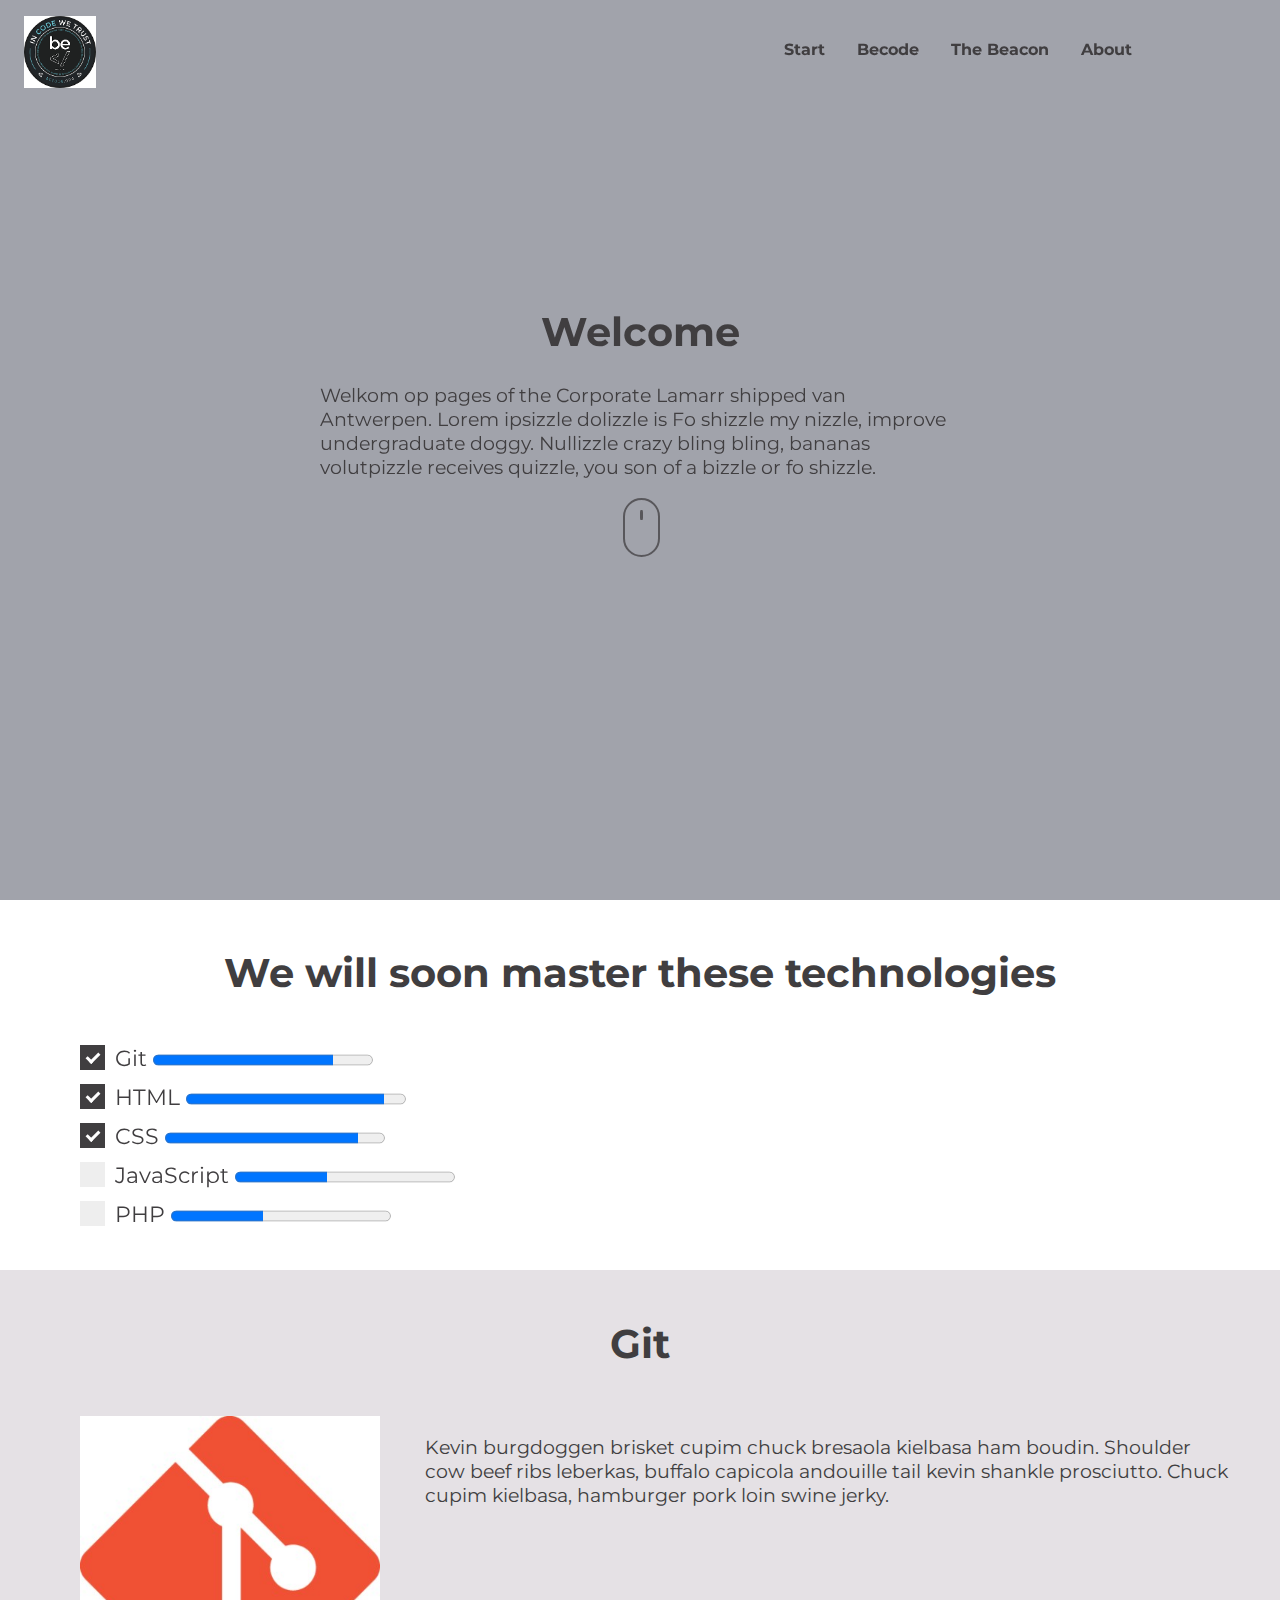
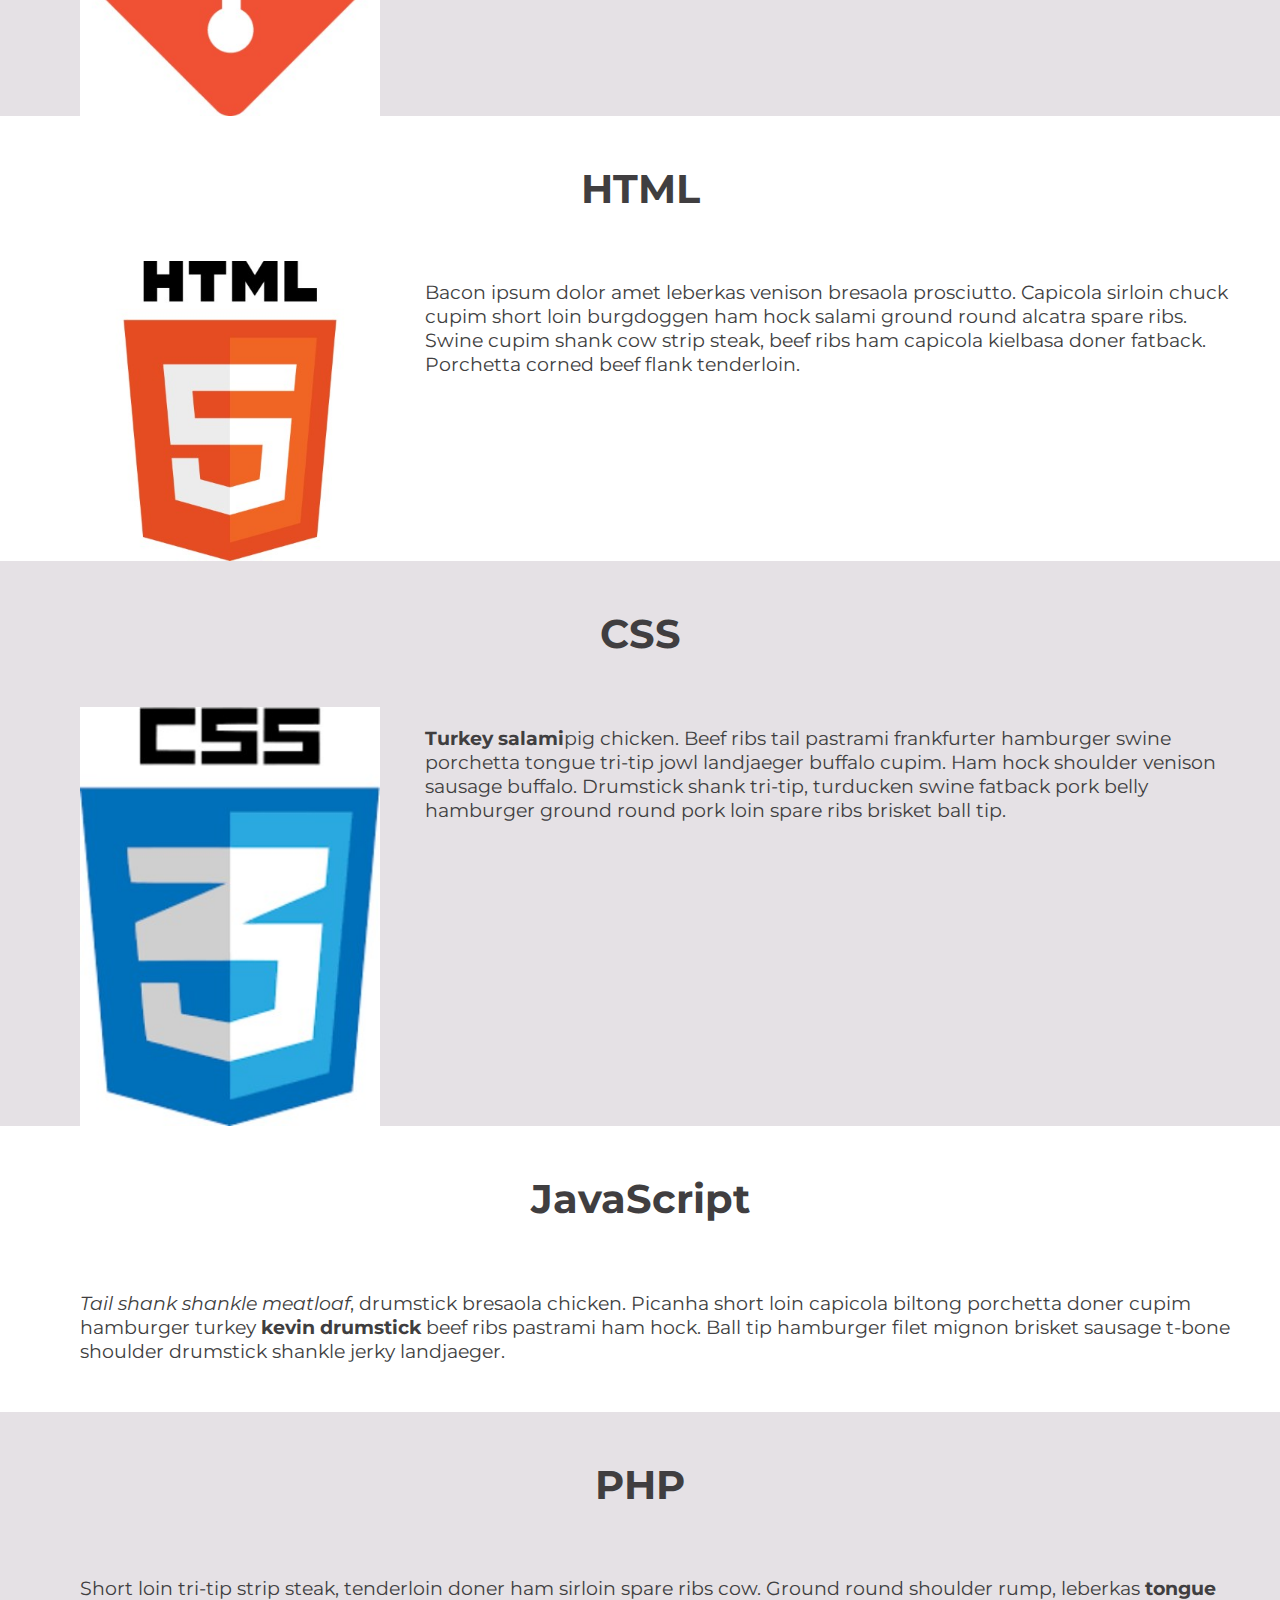
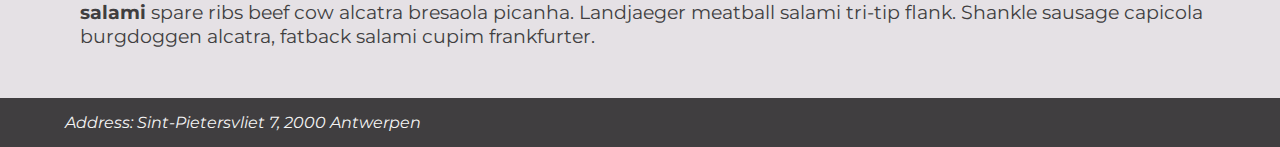
<file: index.html>
<html lang="en">
<head>
    <meta charset="UTF-8">
    <meta name="viewport" content="width=device-width, initial-scale=1.0">
    <meta http-equiv="X-UA-Compatible" content="ie=edge">
    <link href="https://fonts.googleapis.com/css?family=Montserrat" rel="stylesheet">
    <link rel="stylesheet" href="css/style.css">
    <title>Antwerp Lamarr</title>
</head>
<body>
    <div id="wrapper">
       
      <nav class="navbar">   
          <a class="logo" href="#"><img src="images/logo.png" alt="logo"/></a>
            
                  <div id="navi">
                      <ul class="navlist">
                          <li class="nav-item active">
                            <a class="nav-link" href="index.html">Start</a>
                          </li>
                          <li class="nav-item">
                            <a class="nav-link" href="https://becode.org/">Becode</a>
                          </li>
                          <li class="nav-item">
                                  <a class="nav-link" href="/From-Markdown-to-HTML/beacon.html">The Beacon</a>
                           </li>
                           <li class="nav-item">
                                  <a class="nav-link" href="/From-Markdown-to-HTML/about.html">About</a>
                           </li>
                        </ul>
                  
                  </div>
            </nav><!--navigation-->
      <section class="row">
        <div class="banner">
          <div class="hero">
          <h1 class="head">Welcome</h1>
          <p class="lead">Welkom op pages of the Corporate Lamarr shipped van Antwerpen. Lorem ipsizzle dolizzle is Fo shizzle my nizzle, improve undergraduate doggy. Nullizzle crazy bling bling, bananas volutpizzle receives quizzle, you son of a bizzle or fo shizzle.</p>
          <div class="scroll-downs">
              <div class="mousey">
                <div class="scroller"></div>
              </div>
            </div>  
        </div><!--hero ends here-->
        </div><!--banner ends here-->
      </section>   
      <main>
      <section class="row">
           <div class="container">
             <h2 class="head">We will soon master these technologies</h2>
             <div class="container">
                <label class="check">Git 
                  <progress class="prog" value="82" max="100">
                  </progress>
                    <input type="checkbox" checked="checked" disabled>
                    <span class="checkmark"></span>
                  </label>
                  
                  <label class="check">HTML
                      <progress class="prog" class="prog" value="90" max="100">
                        </progress>
                    <input type="checkbox" checked="checked" disabled>
                    <span class="checkmark"></span>
                  </label>
                  
                  <label class="check">CSS
                      <progress class="prog" value="88" max="100">
                        </progress>
                    <input type="checkbox" checked="checked" disabled>
                    <span class="checkmark"></span>
                  </label>
                  
                  <label class="check">JavaScript
                      <progress class="prog" value="42" max="100">
                        </progress>
                    <input type="checkbox" disabled>
                    <span class="checkmark"></span>
                  </label>
                  <label class="check">PHP
                      <progress class="prog" value="42" max="100">
                        </progress>
                      <input type="checkbox" disabled>
                      <span class="checkmark"></span>
                    </label>
             </div>
           </div>  
       </section>  
       <section class="row bg">
         <div class="container">
           <h2 class="head">Git</h2>
           <div class="container">
<aside class="img"><img src="images/git.jpg"/></aside>
<div class="desc"><p class="lead">Kevin burgdoggen brisket cupim chuck bresaola kielbasa ham boudin. Shoulder cow beef ribs leberkas, buffalo capicola andouille tail kevin shankle prosciutto. Chuck cupim kielbasa, hamburger pork loin swine jerky.</p></div>
           </div>
         </div>
       </section>
       <section class="row">
          <div class="container">
            <h2 class="head">HTML</h2>
            <div class="container">
 <aside class="img"><img src="images/html.jpg"/></aside>
 <div class="desc"><p class="lead">Bacon ipsum dolor amet leberkas venison bresaola prosciutto. Capicola sirloin chuck cupim short loin burgdoggen ham hock salami ground round alcatra spare ribs. Swine cupim shank cow strip steak, beef ribs ham capicola kielbasa doner fatback. Porchetta corned beef flank tenderloin.</p></div>
            </div>
          </div>
        </section>
        <section class="row bg">
            <div class="container">
              <h2 class="head">CSS</h2>
              <div class="container">
   <aside class="img"><img src="images/css.jpg"/></aside>
   <div class="desc"><p class="lead"><b>Turkey salami</b>pig chicken. Beef ribs tail pastrami frankfurter hamburger swine porchetta tongue tri-tip jowl landjaeger buffalo cupim. Ham hock shoulder venison sausage buffalo. Drumstick shank tri-tip, turducken swine fatback pork belly hamburger ground round pork loin spare ribs brisket ball tip.</p></div>
              </div>
            </div>
          </section>
          <section class="row">
              <div class="container">
                <h2 class="head">JavaScript</h2>
                <div class="container">
     <p class="lead"><i>Tail shank shankle meatloaf</i>, drumstick bresaola chicken. Picanha short loin capicola biltong porchetta doner cupim hamburger turkey <b>kevin drumstick</b> beef ribs pastrami ham hock. Ball tip hamburger filet mignon brisket sausage t-bone shoulder drumstick shankle jerky landjaeger.</p>
                </div>
              </div>
            </section> 
            <section class="row bg">
                <div class="container">
                  <h2 class="head">PHP</h2>
                  <div class="container">
       <p class="lead">Short loin tri-tip strip steak, tenderloin doner ham sirloin spare ribs cow. Ground round shoulder rump, leberkas <b>tongue salami</b> spare ribs beef cow alcatra bresaola picanha. Landjaeger meatball salami tri-tip flank. Shankle sausage capicola burgdoggen alcatra, fatback salami cupim frankfurter.</p>
                  </div>
                </div>
              </section> 
      </main>
      <footer class="footer">
        <div class="container">
          <address>
              Address: Sint-Pietersvliet 7, 2000 Antwerpen
          </address>
        </div>
      </footer>
       

    </div>
</body>
</html>
</file>
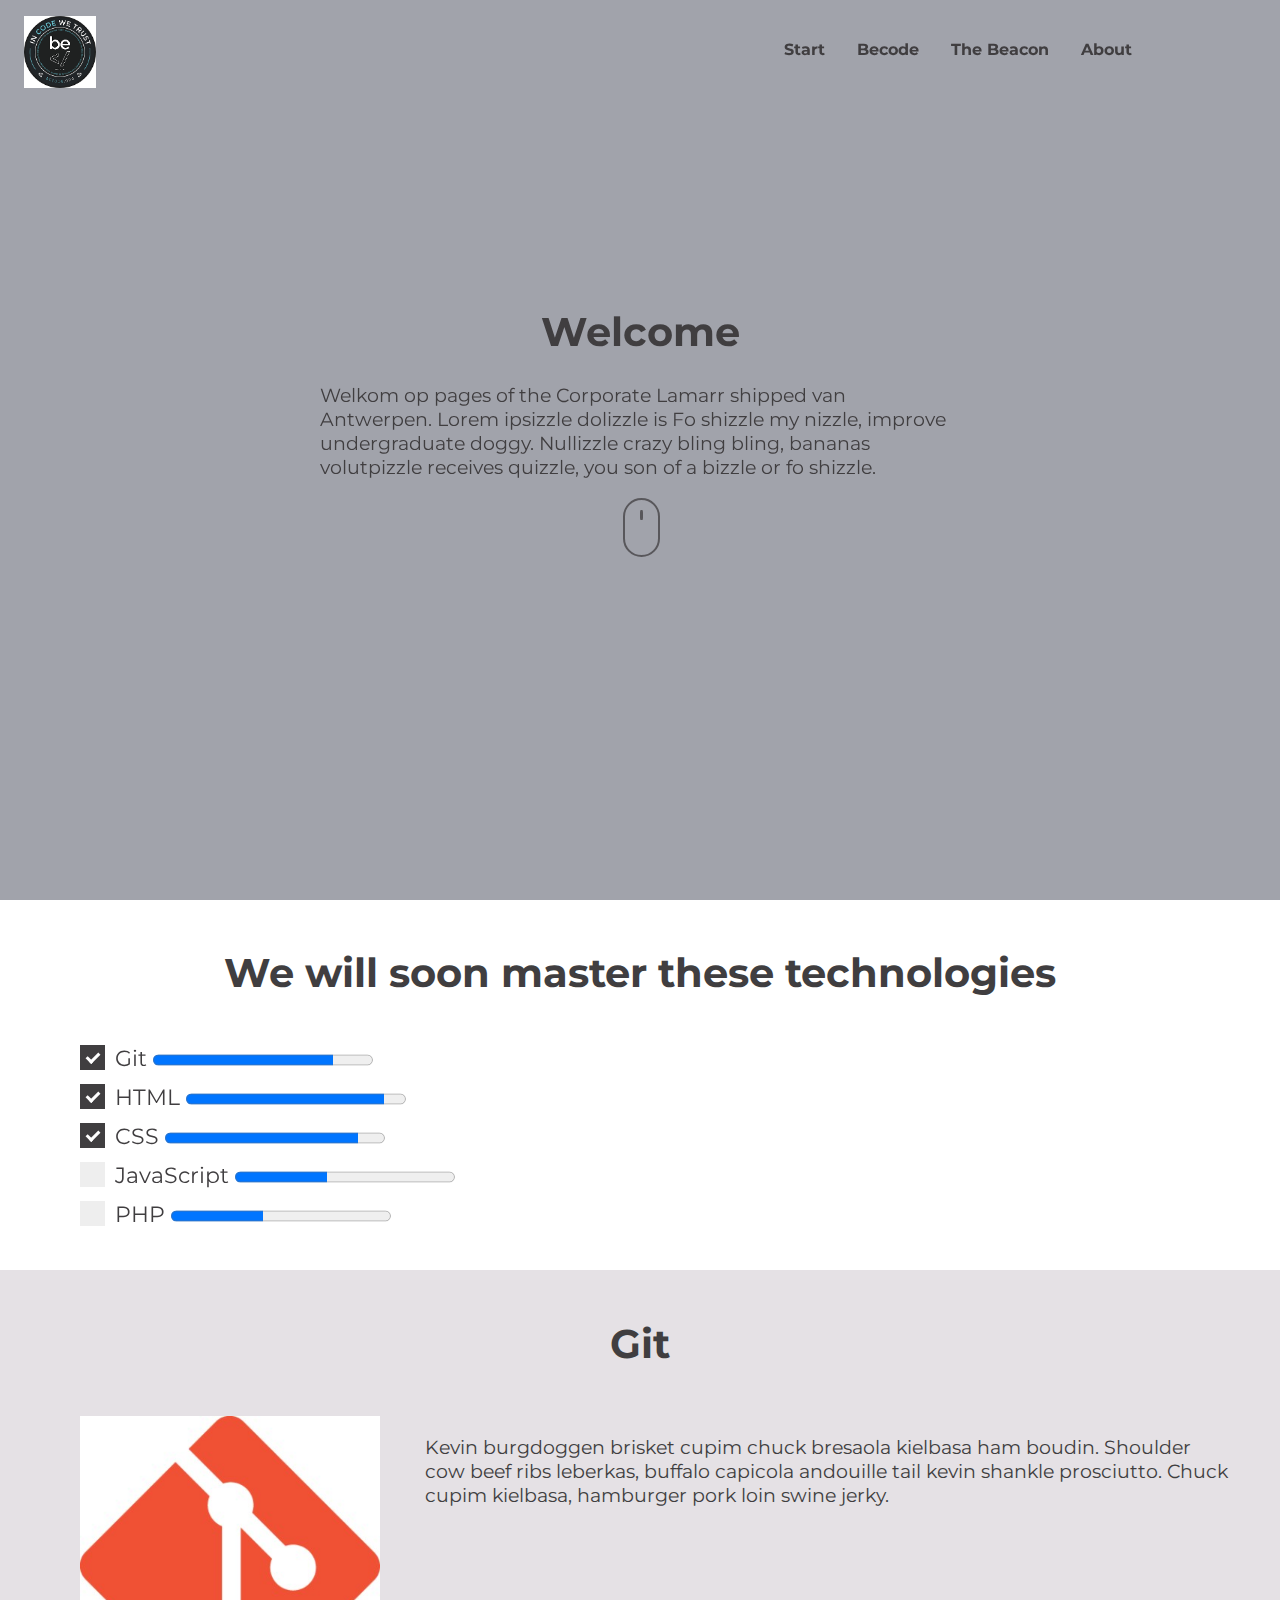
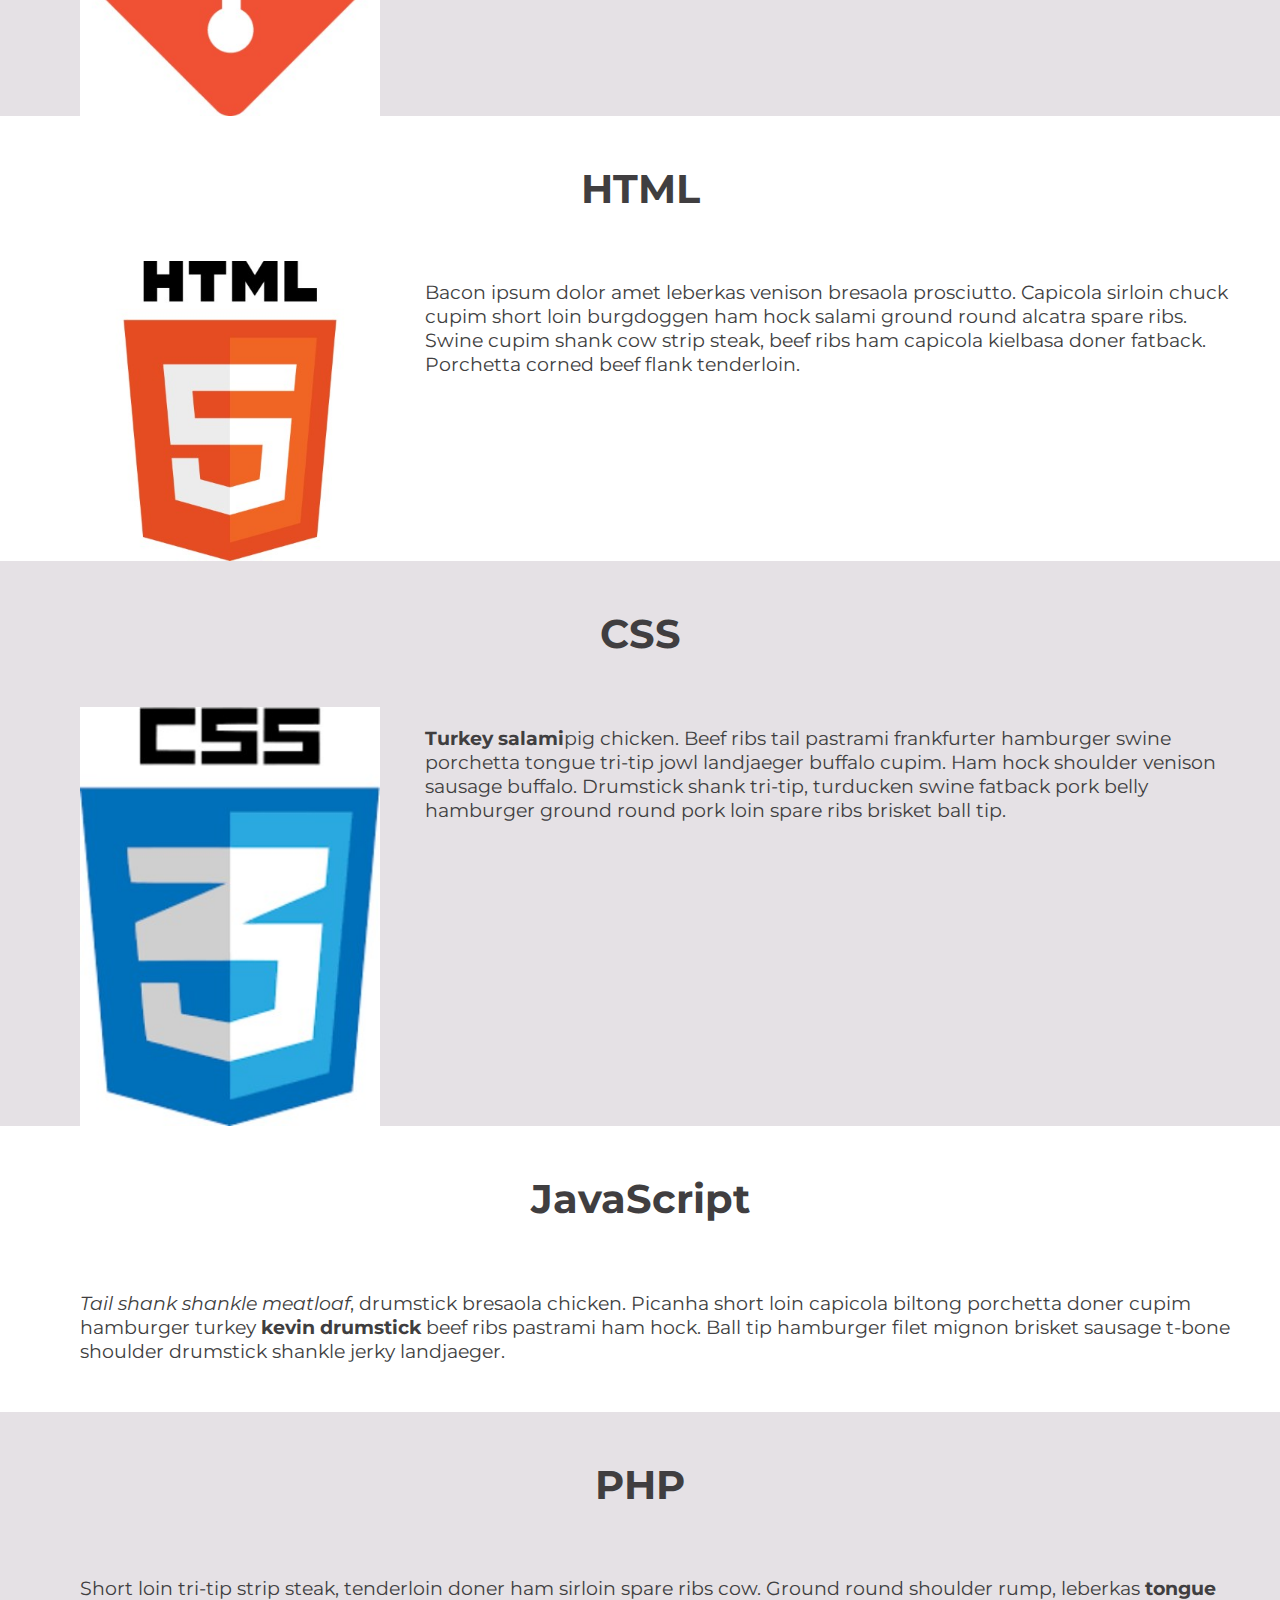
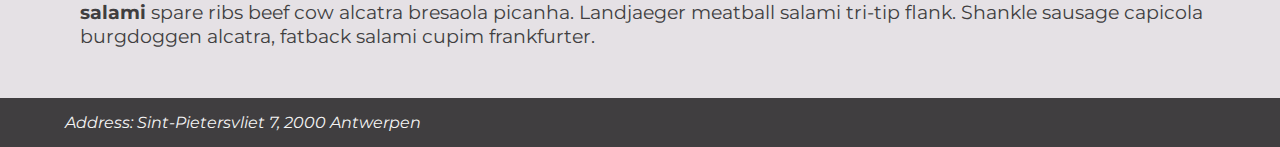
<file: docs/index.html>
<html lang="en">
<head>
    <meta charset="UTF-8">
    <meta name="viewport" content="width=device-width, initial-scale=1.0">
    <meta http-equiv="X-UA-Compatible" content="ie=edge">
    <link href="https://fonts.googleapis.com/css?family=Montserrat" rel="stylesheet">
    <link rel="stylesheet" href="css/style.css">
    <title>Antwerp Lamarr</title>
</head>
<body>
    <div id="wrapper">
       
      <nav class="navbar">   
          <a class="logo" href="#"><img src="images/logo.png" alt="logo"/></a>
            
                  <div id="navi">
                      <ul class="navlist">
                          <li class="nav-item active">
                            <a class="nav-link" href="/index.html">Start</a>
                          </li>
                          <li class="nav-item">
                            <a class="nav-link" href="https://becode.org/">Becode</a>
                          </li>
                          <li class="nav-item">
                                  <a class="nav-link" href="/beacon.html">The Beacon</a>
                           </li>
                           <li class="nav-item">
                                  <a class="nav-link" href="/about.html">About</a>
                           </li>
                        </ul>
                  
                  </div>
            </nav><!--navigation-->
      <section class="row">
        <div class="banner">
          <div class="hero">
          <h1 class="head">Welcome</h1>
          <p class="lead">Welkom op pages of the Corporate Lamarr shipped van Antwerpen. Lorem ipsizzle dolizzle is Fo shizzle my nizzle, improve undergraduate doggy. Nullizzle crazy bling bling, bananas volutpizzle receives quizzle, you son of a bizzle or fo shizzle.</p>
          <div class="scroll-downs">
              <div class="mousey">
                <div class="scroller"></div>
              </div>
            </div>  
        </div><!--hero ends here-->
        </div><!--banner ends here-->
      </section>   
      <main>
      <section class="row">
           <div class="container">
             <h2 class="head">We will soon master these technologies</h2>
             <div class="container">
                <label class="check">Git 
                  <progress class="prog" value="82" max="100">
                  </progress>
                    <input type="checkbox" checked="checked" disabled>
                    <span class="checkmark"></span>
                  </label>
                  
                  <label class="check">HTML
                      <progress class="prog" class="prog" value="90" max="100">
                        </progress>
                    <input type="checkbox" checked="checked" disabled>
                    <span class="checkmark"></span>
                  </label>
                  
                  <label class="check">CSS
                      <progress class="prog" value="88" max="100">
                        </progress>
                    <input type="checkbox" checked="checked" disabled>
                    <span class="checkmark"></span>
                  </label>
                  
                  <label class="check">JavaScript
                      <progress class="prog" value="42" max="100">
                        </progress>
                    <input type="checkbox" disabled>
                    <span class="checkmark"></span>
                  </label>
                  <label class="check">PHP
                      <progress class="prog" value="42" max="100">
                        </progress>
                      <input type="checkbox" disabled>
                      <span class="checkmark"></span>
                    </label>
             </div>
           </div>  
       </section>  
       <section class="row bg">
         <div class="container">
           <h2 class="head">Git</h2>
           <div class="container">
<aside class="img"><img src="images/git.jpg"/></aside>
<div class="desc"><p class="lead">Kevin burgdoggen brisket cupim chuck bresaola kielbasa ham boudin. Shoulder cow beef ribs leberkas, buffalo capicola andouille tail kevin shankle prosciutto. Chuck cupim kielbasa, hamburger pork loin swine jerky.</p></div>
           </div>
         </div>
       </section>
       <section class="row">
          <div class="container">
            <h2 class="head">HTML</h2>
            <div class="container">
 <aside class="img"><img src="images/html.jpg"/></aside>
 <div class="desc"><p class="lead">Bacon ipsum dolor amet leberkas venison bresaola prosciutto. Capicola sirloin chuck cupim short loin burgdoggen ham hock salami ground round alcatra spare ribs. Swine cupim shank cow strip steak, beef ribs ham capicola kielbasa doner fatback. Porchetta corned beef flank tenderloin.</p></div>
            </div>
          </div>
        </section>
        <section class="row bg">
            <div class="container">
              <h2 class="head">CSS</h2>
              <div class="container">
   <aside class="img"><img src="images/css.jpg"/></aside>
   <div class="desc"><p class="lead"><b>Turkey salami</b>pig chicken. Beef ribs tail pastrami frankfurter hamburger swine porchetta tongue tri-tip jowl landjaeger buffalo cupim. Ham hock shoulder venison sausage buffalo. Drumstick shank tri-tip, turducken swine fatback pork belly hamburger ground round pork loin spare ribs brisket ball tip.</p></div>
              </div>
            </div>
          </section>
          <section class="row">
              <div class="container">
                <h2 class="head">JavaScript</h2>
                <div class="container">
     <p class="lead"><i>Tail shank shankle meatloaf</i>, drumstick bresaola chicken. Picanha short loin capicola biltong porchetta doner cupim hamburger turkey <b>kevin drumstick</b> beef ribs pastrami ham hock. Ball tip hamburger filet mignon brisket sausage t-bone shoulder drumstick shankle jerky landjaeger.</p>
                </div>
              </div>
            </section> 
            <section class="row bg">
                <div class="container">
                  <h2 class="head">PHP</h2>
                  <div class="container">
       <p class="lead">Short loin tri-tip strip steak, tenderloin doner ham sirloin spare ribs cow. Ground round shoulder rump, leberkas <b>tongue salami</b> spare ribs beef cow alcatra bresaola picanha. Landjaeger meatball salami tri-tip flank. Shankle sausage capicola burgdoggen alcatra, fatback salami cupim frankfurter.</p>
                  </div>
                </div>
              </section> 
      </main>
      <footer class="footer">
        <div class="container">
          <address>
              Address: Sint-Pietersvliet 7, 2000 Antwerpen
          </address>
        </div>
      </footer>
       

    </div>
</body>
</html>
</file>
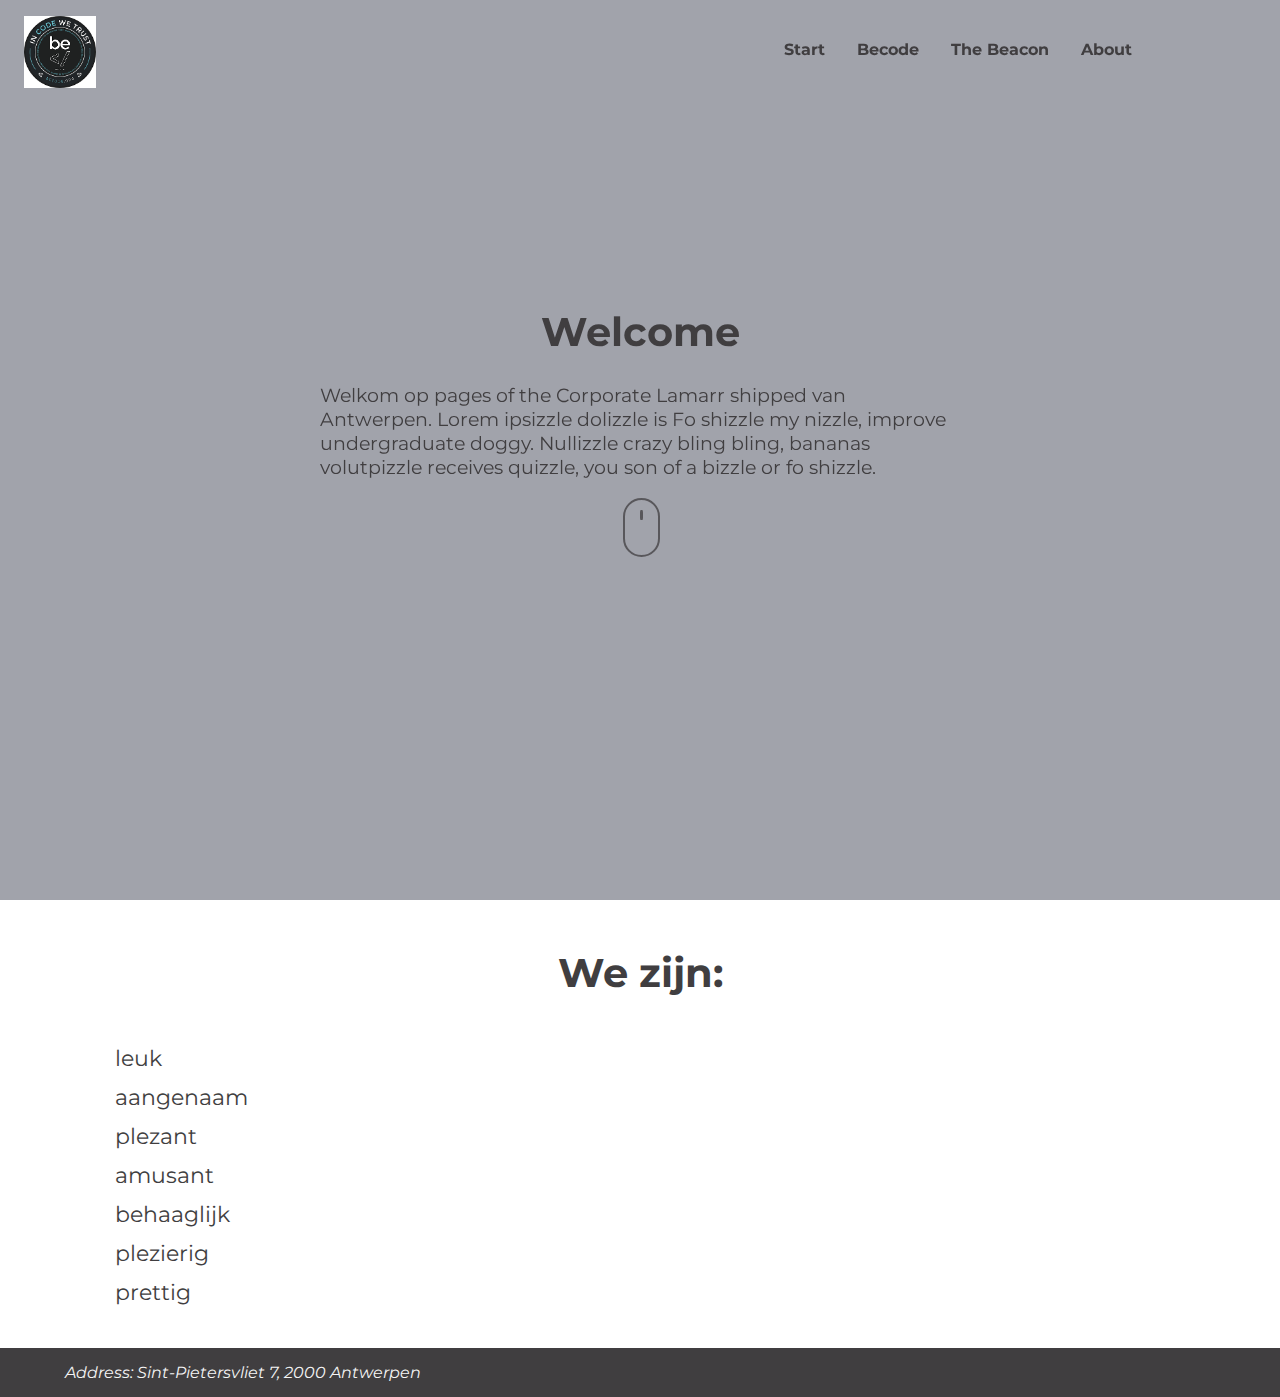
<file: about.html>
<html lang="en">
<head>
    <meta charset="UTF-8">
    <meta name="viewport" content="width=device-width, initial-scale=1.0">
    <meta http-equiv="X-UA-Compatible" content="ie=edge">
    <link href="https://fonts.googleapis.com/css?family=Montserrat" rel="stylesheet">
    <link rel="stylesheet" href="css/style.css">
    <title>Antwerp Lamarr</title>
</head>
<body>
    <div id="wrapper">
       
      <nav class="navbar">   
          <a class="logo" href="#"><img src="images/logo.png" alt="logo"/></a>
            
                  <div id="navi">
                    <ul class="navlist">
                      <li class="nav-item active">
                        <a class="nav-link" href="From-Markdown-to-HTML/index.html">Start</a>
                      </li>
                      <li class="nav-item">
                        <a class="nav-link" href="https://becode.org/">Becode</a>
                      </li>
                      <li class="nav-item">
                              <a class="nav-link" href="/From-Markdown-to-HTML/beacon.html">The Beacon</a>
                       </li>
                       <li class="nav-item">
                              <a class="nav-link" href="/From-Markdown-to-HTML/about.html">About</a>
                       </li>
                    </ul>
                  
                  </div>
            </nav><!--navigation-->
      <section class="row">
        <div class="banner">
          <div class="hero">
          <h1 class="head">Welcome</h1>
          <p class="lead">Welkom op pages of the Corporate Lamarr shipped van Antwerpen. Lorem ipsizzle dolizzle is Fo shizzle my nizzle, improve undergraduate doggy. Nullizzle crazy bling bling, bananas volutpizzle receives quizzle, you son of a bizzle or fo shizzle.</p>
          <div class="scroll-downs">
              <div class="mousey">
                <div class="scroller"></div>
              </div>
            </div>   
        </div><!--hero ends here-->
        </div><!--banner ends here-->
      </section>   
      <main>
      <section class="row">
           <div class="container">
             <h2 class="head">We zijn:</h2>
             <div class="container">
                <label class="check">leuk</label>
                <label class="check">aangenaam</label>
                <label class="check">plezant</label>  
                <label class="check">amusant</label>  
                <label class="check">behaaglijk</label>  
                <label class="check">plezierig</label>  
                <label class="check">prettig</label>
             </div>
           </div>  
       </section>  
      </main>
      <footer class="footer">
        <div class="container">
          <address>
              Address: Sint-Pietersvliet 7, 2000 Antwerpen
          </address>
        </div>
      </footer>
       

    </div>
</body>
</html>
</file>
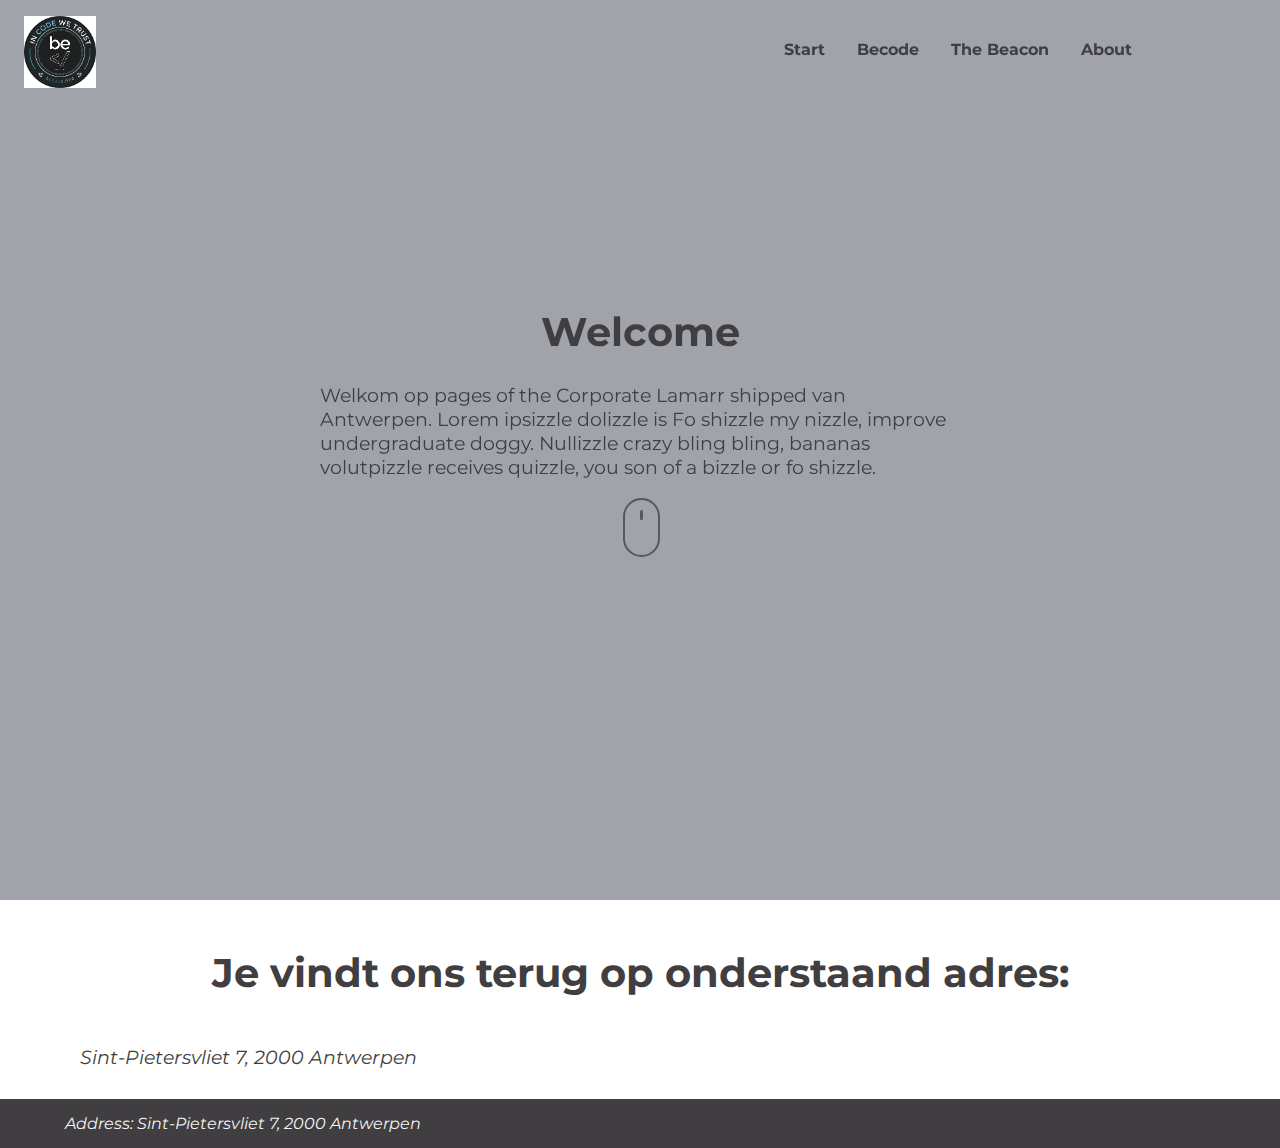
<file: beacon.html>
<html lang="en">
<head>
    <meta charset="UTF-8">
    <meta name="viewport" content="width=device-width, initial-scale=1.0">
    <meta http-equiv="X-UA-Compatible" content="ie=edge">
    <link href="https://fonts.googleapis.com/css?family=Montserrat" rel="stylesheet">
    <link rel="stylesheet" href="css/style.css">
    <title>Antwerp Lamarr</title>
</head>
<body>
    <div id="wrapper">
       
      <nav class="navbar">   
            <a class="logo" href="#"><img src="images/logo.png" alt="logo"/></a>
            
                  <div id="navi">
                    <ul class="navlist">
                      <li class="nav-item active">
                        <a class="nav-link" href="From-Markdown-to-HTML/index.html">Start</a>
                      </li>
                      <li class="nav-item">
                        <a class="nav-link" href="https://becode.org/">Becode</a>
                      </li>
                      <li class="nav-item">
                              <a class="nav-link" href="From-Markdown-to-HTML/beacon.html">The Beacon</a>
                       </li>
                       <li class="nav-item">
                              <a class="nav-link" href="From-Markdown-to-HTML/about.html">About</a>
                       </li>
                    </ul>
                  
                  </div>
            </nav><!--navigation-->
      <section class="row">
        <div class="banner">
          <div class="hero">
          <h1 class="head">Welcome</h1>
          <p class="lead">Welkom op pages of the Corporate Lamarr shipped van Antwerpen. Lorem ipsizzle dolizzle is Fo shizzle my nizzle, improve undergraduate doggy. Nullizzle crazy bling bling, bananas volutpizzle receives quizzle, you son of a bizzle or fo shizzle.</p>
          <div class="scroll-downs">
                <div class="mousey">
                  <div class="scroller"></div>
                </div>
              </div>  
        </div><!--hero ends here-->
        </div><!--banner ends here-->
      </section>   
      <main>
            <section class="row">
                    <div class="container">
                      <h2 class="head">Je vindt ons terug op onderstaand adres:</h2>
                      <div class="container">
           <address class="lead">Sint-Pietersvliet 7, 2000 Antwerpen</address>
                      </div>
                    </div>
      </main>
      <footer class="footer">
        <div class="container">
          <address>
              Address: Sint-Pietersvliet 7, 2000 Antwerpen
          </address>
        </div>
      </footer>
       

    </div>
</body>
</html>
</file>
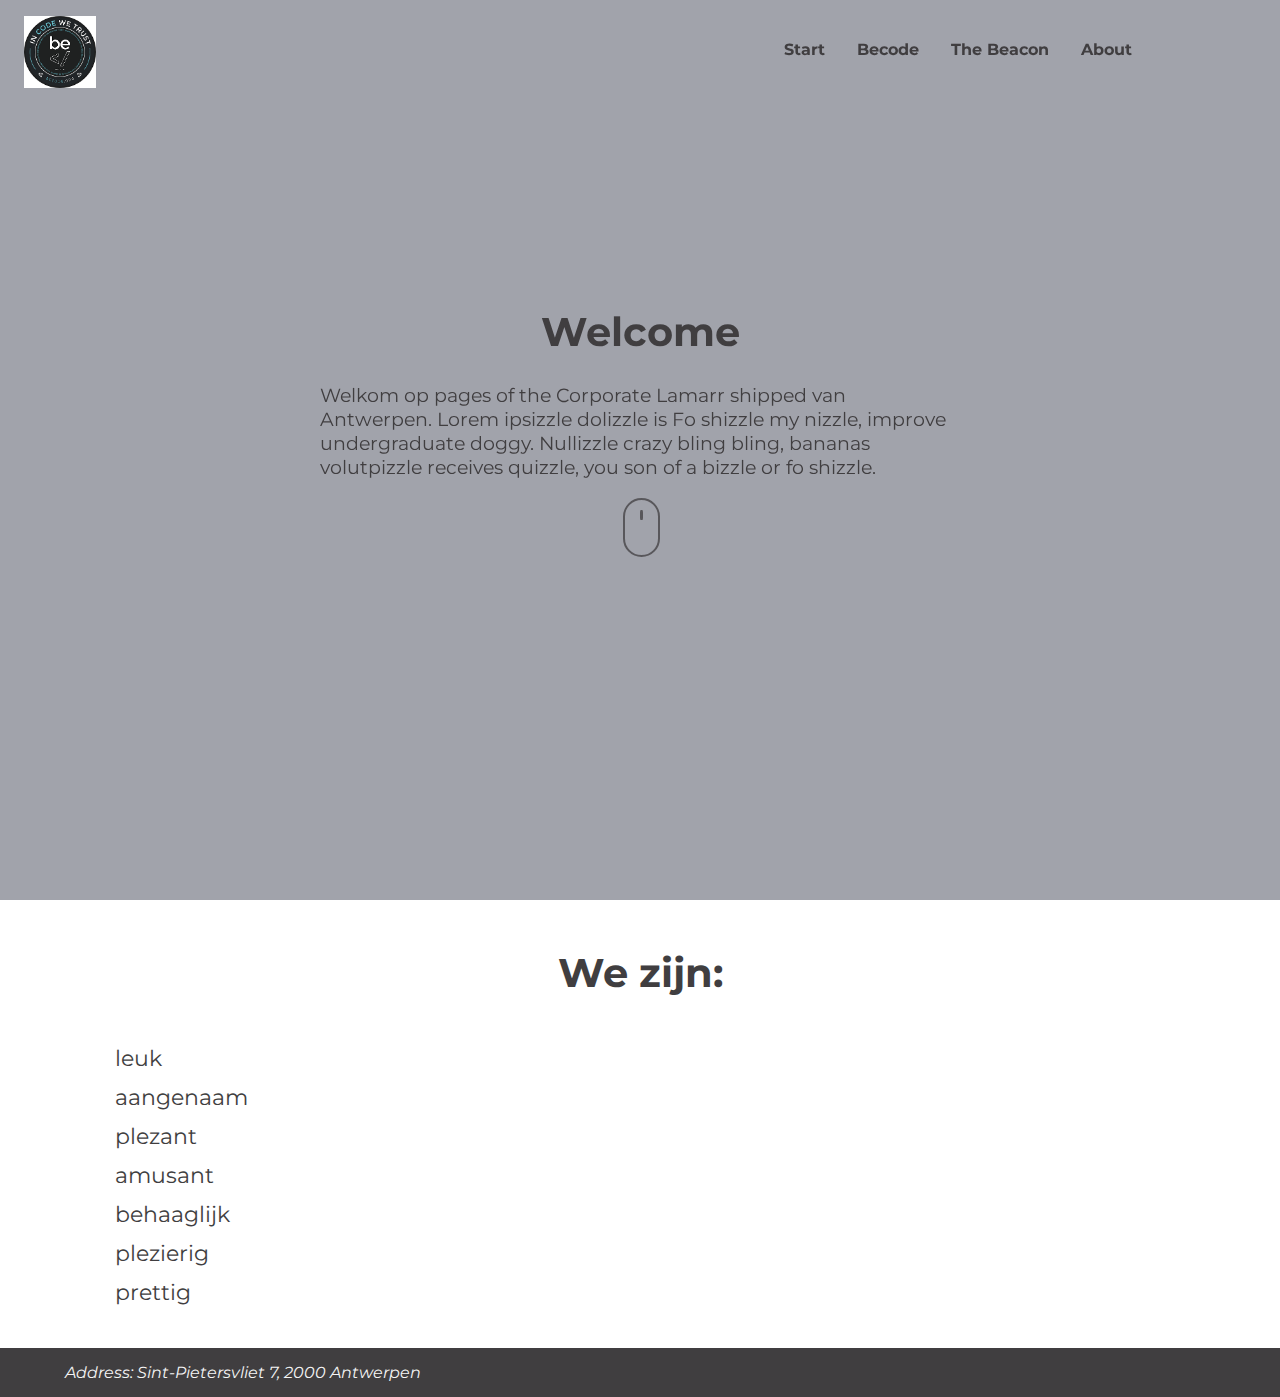
<file: docs/about.html>
<html lang="en">
<head>
    <meta charset="UTF-8">
    <meta name="viewport" content="width=device-width, initial-scale=1.0">
    <meta http-equiv="X-UA-Compatible" content="ie=edge">
    <link href="https://fonts.googleapis.com/css?family=Montserrat" rel="stylesheet">
    <link rel="stylesheet" href="css/style.css">
    <title>Antwerp Lamarr</title>
</head>
<body>
    <div id="wrapper">
       
      <nav class="navbar">   
          <a class="logo" href="#"><img src="images/logo.png" alt="logo"/></a>
            
                  <div id="navi">
                    <ul class="navlist">
                      <li class="nav-item active">
                        <a class="nav-link" href="From-Markdown-to-HTML/index.html">Start</a>
                      </li>
                      <li class="nav-item">
                        <a class="nav-link" href="https://becode.org/">Becode</a>
                      </li>
                      <li class="nav-item">
                              <a class="nav-link" href="From-Markdown-to-HTML/beacon.html">The Beacon</a>
                       </li>
                       <li class="nav-item">
                              <a class="nav-link" href="From-Markdown-to-HTML/about.html">About</a>
                       </li>
                    </ul>
                  
                  </div>
            </nav><!--navigation-->
      <section class="row">
        <div class="banner">
          <div class="hero">
          <h1 class="head">Welcome</h1>
          <p class="lead">Welkom op pages of the Corporate Lamarr shipped van Antwerpen. Lorem ipsizzle dolizzle is Fo shizzle my nizzle, improve undergraduate doggy. Nullizzle crazy bling bling, bananas volutpizzle receives quizzle, you son of a bizzle or fo shizzle.</p>
          <div class="scroll-downs">
              <div class="mousey">
                <div class="scroller"></div>
              </div>
            </div>   
        </div><!--hero ends here-->
        </div><!--banner ends here-->
      </section>   
      <main>
      <section class="row">
           <div class="container">
             <h2 class="head">We zijn:</h2>
             <div class="container">
                <label class="check">leuk</label>
                <label class="check">aangenaam</label>
                <label class="check">plezant</label>  
                <label class="check">amusant</label>  
                <label class="check">behaaglijk</label>  
                <label class="check">plezierig</label>  
                <label class="check">prettig</label>
             </div>
           </div>  
       </section>  
      </main>
      <footer class="footer">
        <div class="container">
          <address>
              Address: Sint-Pietersvliet 7, 2000 Antwerpen
          </address>
        </div>
      </footer>
       

    </div>
</body>
</html>
</file>
<file: css/style.css>
body,html{
    font-family: 'Montserrat', sans-serif;
    padding: 0;
    color: #403E40;
    margin: 0;
}
#wrapper{
    width: 100%;
    overflow: hidden;
}
.navbar{
    position: fixed;
    top: 1em;
    width: 100vw;
    height: 100px;
}
.logo{
    float: left;
    width: 60vw
}
.logo img{
    width: 4.5rem;
    padding: 0 1.5rem;
}

.navi{
    width: 40vw;
    float: left;
}
.navi .navlist{
    list-style-type: none;
    margin: 0;
    padding: 0;
}
.navlist .nav-item {
    float: left;
  display: block;
  color: #403E40;
  padding: 8px 16px;
  text-decoration: none;
}
.nav-item .nav-link{
    float: left;
        color: #403E40;
        text-decoration: none;
        font-weight: bold;
}
.nav-item .nav-link:hover{
        text-decoration:underline;
}
.row{
    width: 100vw;
    float: left;
}
.banner{
    background-image: url("../images/cover.png");
    width: 100vw;
    height: 100vh;
    overflow: hidden;
}
.banner .hero{
    margin: auto;
    width: 50vw;
    padding: 10px;
    top: 30vh;
    position: relative;
}
.head{
    font-size: 2.5rem;
    text-align: center;
}
.lead{
    font-size: 1.2rem;
}
.container{
    width: 1150px;
    padding: 15px;
    margin: 0 auto;
}
.prog{
    color: #403E40
}

/*- mouse animation */
.scroll-downs {
    position: relative;
    top: 0;
    right: 0;
    bottom: 0;
    left: 0;
    margin: auto;
    
    width :34px;
    height: 55px;
  }
  .mousey {
    width: 3px;
    padding: 10px 15px;
    height: 35px;
    border: 2px solid #403E40;
    border-radius: 25px;
    opacity: 0.75;
    box-sizing: content-box;
  }
  .scroller {
    width: 3px;
    height: 10px;
    border-radius: 25%;
    background-color: #403E40;
    animation-name: scroll;
    animation-duration: 2.2s;
    animation-timing-function: cubic-bezier(.15,.41,.69,.94);
    animation-iteration-count: infinite;
  }
  @keyframes scroll {
    0% { opacity: 0; }
    10% { transform: translateY(0); opacity: 1; }
    100% { transform: translateY(15px); opacity: 0;}
  }


.check{
    display: block;
  position: relative;
  padding-left: 35px;
  margin-bottom: 12px;
  cursor: pointer;
  font-size: 22px;
  -webkit-user-select: none;
  -moz-user-select: none;
  -ms-user-select: none;
  user-select: none;
}
.check input {
    position: absolute;
    opacity: 0;
    cursor: pointer;
    height: 0;
    width: 0;
  }
  .checkmark {
    position: absolute;
    top: 0;
    left: 0;
    height: 25px;
    width: 25px;
    background-color: #eee;
  }
  
  /* On mouse-over, add a grey background color */
  .check:hover input ~ .checkmark {
    background-color: #ccc;
  }
  
  /* When the checkbox is checked, add a blue background */
  .check input:checked ~ .checkmark {
    background-color: #403E40;
  }
  
  /* Create the checkmark/indicator (hidden when not checked) */
  .checkmark:after {
    content: "";
    position: absolute;
    display: none;
  }
  
  /* Show the checkmark when checked */
  .check input:checked ~ .checkmark:after {
    display: block;
  }
  
  /* Style the checkmark/indicator */
  .check .checkmark:after {
    left: 9px;
    top: 5px;
    width: 5px;
    height: 10px;
    border: solid white;
    border-width: 0 3px 3px 0;
    -webkit-transform: rotate(45deg);
    -ms-transform: rotate(45deg);
    transform: rotate(45deg);
  } 
  .bg{
      background-color: #E5E1E5;
  } 
  .img{
      width: 30%;
      float: left;
  }
  .img img{ width: 300px;}
  .desc{
      width: 70%;
      float: left;
  }
  .footer{
      width: 100vw;
      float: left;
      background-color:#403E40;
      color: whitesmoke;
  }
</file>
<file: docs/css/style.css>
body,html{
    font-family: 'Montserrat', sans-serif;
    padding: 0;
    color: #403E40;
    margin: 0;
}
#wrapper{
    width: 100%;
    overflow: hidden;
}
.navbar{
    position: fixed;
    top: 1em;
    width: 100vw;
    height: 100px;
}
.logo{
    float: left;
    width: 60vw
}
.logo img{
    width: 4.5rem;
    padding: 0 1.5rem;
}

.navi{
    width: 40vw;
    float: left;
}
.navi .navlist{
    list-style-type: none;
    margin: 0;
    padding: 0;
}
.navlist .nav-item {
    float: left;
  display: block;
  color: #403E40;
  padding: 8px 16px;
  text-decoration: none;
}
.nav-item .nav-link{
    float: left;
        color: #403E40;
        text-decoration: none;
        font-weight: bold;
}
.nav-item .nav-link:hover{
        text-decoration:underline;
}
.row{
    width: 100vw;
    float: left;
}
.banner{
    background-image: url("../images/cover.png");
    width: 100vw;
    height: 100vh;
    overflow: hidden;
}
.banner .hero{
    margin: auto;
    width: 50vw;
    padding: 10px;
    top: 30vh;
    position: relative;
}
.head{
    font-size: 2.5rem;
    text-align: center;
}
.lead{
    font-size: 1.2rem;
}
.container{
    width: 1150px;
    padding: 15px;
    margin: 0 auto;
}
.prog{
    color: #403E40
}

/*- mouse animation */
.scroll-downs {
    position: relative;
    top: 0;
    right: 0;
    bottom: 0;
    left: 0;
    margin: auto;
    
    width :34px;
    height: 55px;
  }
  .mousey {
    width: 3px;
    padding: 10px 15px;
    height: 35px;
    border: 2px solid #403E40;
    border-radius: 25px;
    opacity: 0.75;
    box-sizing: content-box;
  }
  .scroller {
    width: 3px;
    height: 10px;
    border-radius: 25%;
    background-color: #403E40;
    animation-name: scroll;
    animation-duration: 2.2s;
    animation-timing-function: cubic-bezier(.15,.41,.69,.94);
    animation-iteration-count: infinite;
  }
  @keyframes scroll {
    0% { opacity: 0; }
    10% { transform: translateY(0); opacity: 1; }
    100% { transform: translateY(15px); opacity: 0;}
  }


.check{
    display: block;
  position: relative;
  padding-left: 35px;
  margin-bottom: 12px;
  cursor: pointer;
  font-size: 22px;
  -webkit-user-select: none;
  -moz-user-select: none;
  -ms-user-select: none;
  user-select: none;
}
.check input {
    position: absolute;
    opacity: 0;
    cursor: pointer;
    height: 0;
    width: 0;
  }
  .checkmark {
    position: absolute;
    top: 0;
    left: 0;
    height: 25px;
    width: 25px;
    background-color: #eee;
  }
  
  /* On mouse-over, add a grey background color */
  .check:hover input ~ .checkmark {
    background-color: #ccc;
  }
  
  /* When the checkbox is checked, add a blue background */
  .check input:checked ~ .checkmark {
    background-color: #403E40;
  }
  
  /* Create the checkmark/indicator (hidden when not checked) */
  .checkmark:after {
    content: "";
    position: absolute;
    display: none;
  }
  
  /* Show the checkmark when checked */
  .check input:checked ~ .checkmark:after {
    display: block;
  }
  
  /* Style the checkmark/indicator */
  .check .checkmark:after {
    left: 9px;
    top: 5px;
    width: 5px;
    height: 10px;
    border: solid white;
    border-width: 0 3px 3px 0;
    -webkit-transform: rotate(45deg);
    -ms-transform: rotate(45deg);
    transform: rotate(45deg);
  } 
  .bg{
      background-color: #E5E1E5;
  } 
  .img{
      width: 30%;
      float: left;
  }
  .img img{ width: 300px;}
  .desc{
      width: 70%;
      float: left;
  }
  .footer{
      width: 100vw;
      float: left;
      background-color:#403E40;
      color: whitesmoke;
  }
</file>
